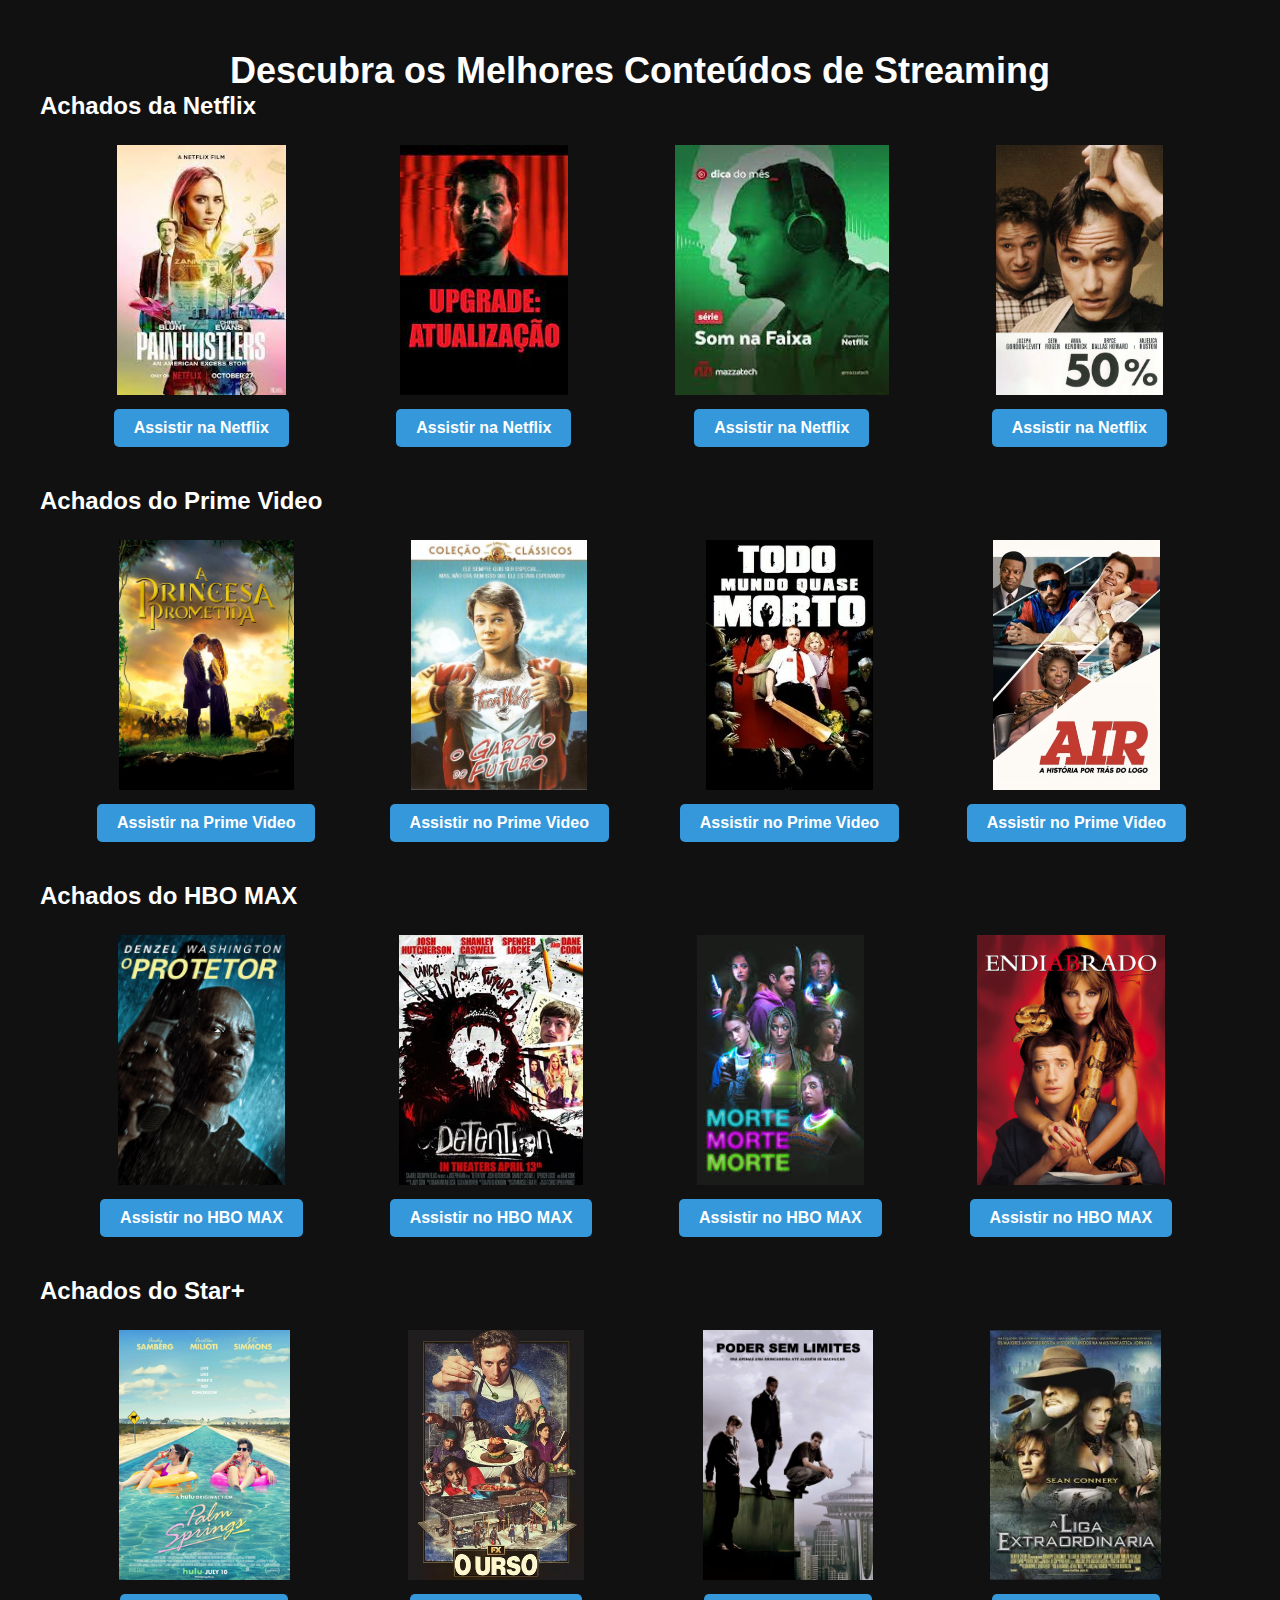
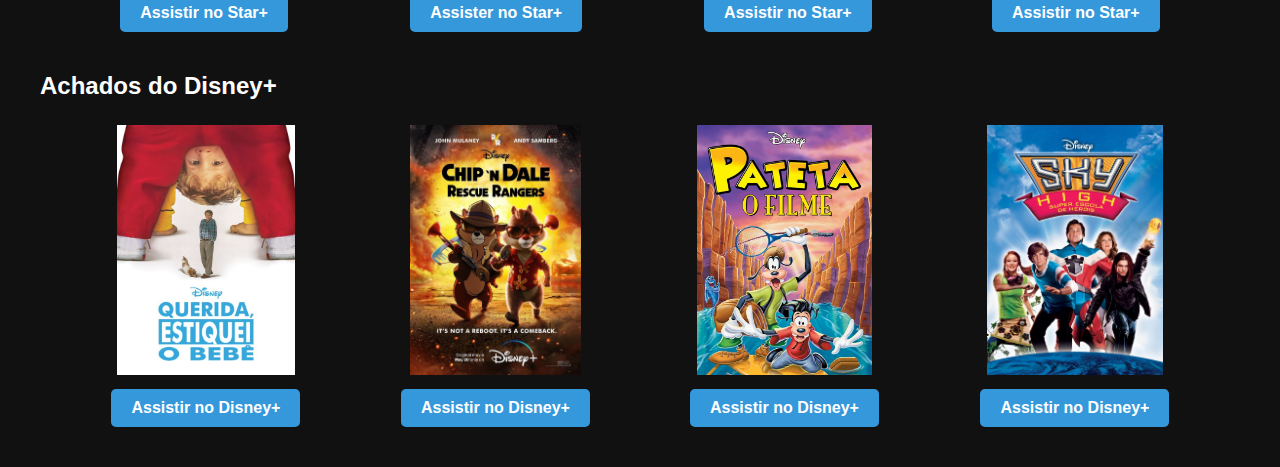
<file: 2° Projeto/index.html>
<!DOCTYPE html>
<html lang="pt-br">

<head>
    <meta charset="UTF-8" />
    <meta http-equiv="X-UA-Compatible" content="IE=edge" />
    <meta name="viewport" content="width=device-width, initial-scale=1.0" />
    <title>Achados dos Streamings</title>
    <link rel="stylesheet" href="style.css" />
</head>

<body>

    <div id="nav" class="nav">

    </div>

    <div class="title-container">
        <h1>Descubra os Melhores Conteúdos de Streaming</h1>
    </div>

    <div class="row">
        <h2>Achados da Netflix</h2>
        <div class="row__posters">
            <div class="movie">
                <img class="row__poster row__posterLarge" src="images/Netflix1.jfif" alt="" />
                <a href="https://www.netflix.com/search?q=a%20mafia%20d&jbv=81614419" target="_blank"
                    class="watch-button"">Assistir na Netflix</a>
          </div>
      
          <div class=" movie">
                    <img class="row__poster row__posterLarge" src="images/Netflix2.jfif" alt="" />
                    <a href="https://www.netflix.com/search?q=up&jbv=80240085" target="_blank"
                        class="watch-button">Assistir na Netflix</a>
            </div>

            <div class="movie">
                <img class="row__poster row__posterLarge" src="images/Netflix3.jfif" alt="" />
                <a href="https://www.netflix.com/search?q=som%20na&jbv=81186296" target="_blank" class="watch-button">Assistir na Netflix</a>
            </div>

            <div class="movie">
                <img class="row__poster row__posterLarge" src="images/Netflix4.jfif" alt="" />
                <a href="https://www.netflix.com/search?q=50&jbv=70202141" target="_blank" class="watch-button">Assistir na Netflix</a>
            </div>
        </div>

        <div class="row">
            <h2>Achados do Prime Video</Video></h2>
            <div class="row__posters">

                <div class="movie">
                    <img class="row__poster row__posterLarge" src="images/Amazon prime1.jpg" alt="" />
                    <a href="https://www.primevideo.com/-/pt_PT/detail/0K1WVGHO9SD7J2PSKNGYF2JQQ0/ref=atv_sr_fle_c_Tn74RA_1_1_1?language=pt_PT&pageTypeIdSource=ASIN&qid=1701305945002&pageTypeId=B0875GZLCH&sr=1-1" target="_blank" class="watch-button">Assistir na Prime Video</a>
                </div>

                <div class="movie">
                    <img class="row__poster row__posterLarge" src="images/Amazon prime2.jpg" alt="" />
                    <a href="https://www.primevideo.com/-/pt_PT/detail/0R1Y7PMGMIW7XVDRHW13JUZRS1/ref=atv_sr_fle_c_Tn74RA_1_1_1?language=pt_PT&pageTypeId=B0B6CKBXRG&pageTypeIdSource=ASIN&qid=1701305992975&sr=1-1" target="_blank" class="watch-button">Assistir no Prime Video</a>
                </div>

                <div class="movie">
                    <img class="row__poster row__posterLarge" src="images/Amazon prime3.jpg" alt="" />
                    <a href="https://www.primevideo.com/-/pt_PT/detail/0GQKE5AHFHNIOZ7L6WZSWL7O44/ref=atv_sr_fle_c_Tn74RA_1_1_1?language=pt_PT&pageTypeIdSource=ASIN&pageTypeId=B08BHW3Z1S&qid=1701306042237&sr=1-1" target="_blank" class="watch-button">Assistir no Prime Video</a>
                </div>

                <div class="movie">
                    <img class="row__poster row__posterLarge" src="images/Amazon prime4.jpg" alt="" />
                    <a href="https://www.primevideo.com/-/pt_PT/detail/0KNIUQ1DSYDUGL0G4Z41PXA1SB/ref=atv_sr_fle_c_Tn74RA_1_1_1?language=pt_PT&pageTypeIdSource=ASIN&sr=1-1&qid=1701306092258&pageTypeId=B0B8TJQVG3" target="_blank" class="watch-button">Assistir no Prime Video</a>

                </div>
            </div>

            <div class="row">
                <h2>Achados do HBO MAX</h2>
                <div class="row__posters">
                    <div class="movie">
                        <img class="row__poster row__posterLarge" src="images/HBOMAX1.jpg" alt="" />
                        <a href="https://play.hbomax.com/page/urn:hbo:page:GYhP1ggkykZVyjAEAAANh:type:feature" target="_blank" class="watch-button">Assistir no HBO MAX</a>
                    </div>

                    <div class="movie">
                        <img class="row__poster row__posterLarge" src="images/HBOMAX2.jpg" alt="" />
                        <a href="https://play.hbomax.com/page/urn:hbo:page:GY0ojuwbYqozDwgEAAAFI:type:feature" target="_blank" class="watch-button">Assistir no HBO MAX</a>
                    </div>

                    <div class="movie">
                        <img class="row__poster row__posterLarge" src="images/HBOMAX3.jfif" alt="" />
                        <a href="https://play.hbomax.com/page/urn:hbo:page:GY7SGbgLrwMPDwgEAAAir:type:feature" target="_blank" class="watch-button">Assistir no HBO MAX</a>
                    </div>

                    <div class="movie">
                        <img class="row__poster row__posterLarge" src="images/HBOMAX4.jpg" alt="" />
                        <a href="https://play.hbomax.com/page/urn:hbo:page:GXTnA_gDL71zCNQEAAATN:type:feature" target="_blank" class="watch-button">Assistir no HBO MAX</a>
                    </div>
                </div>

                <div class="row">
                    <h2>Achados do Star+</h2>
                    <div class="row__posters">
                        <div class="movie">
                            <img class="row__poster row__posterLarge" src="images/Star+1.jpeg" alt="" />
                            <a href="https://www.starplus.com/pt-br/movies/palm-springs/10PBq3CPnwjk" target="_blank" class="watch-button">Assistir no Star+</a>
                        </div>

                        <div class="movie">
                            <img class="row__poster row__posterLarge" src="images/Star+2.jfif" alt="" />
                            <a href="https://www.starplus.com/pt-br/series/o-urso/52m6nx7HoP5F" target="_blank" class="watch-button">Assister no Star+</a>
                        </div>

                        <div class="movie">
                            <img class="row__poster row__posterLarge" src="images/Star+3.png" alt="" />
                            <a href="https://www.starplus.com/pt-br/movies/poder-sem-limites/2dRzj3E418Kg" target="_blank" class="watch-button">Assistir no Star+</a>
                        </div>

                        <div class="movie">
                            <img class="row__poster row__posterLarge" src="images/Star+4.jpg" alt="" />
                            <a href="https://www.starplus.com/pt-br/movies/a-liga-extraordinaria/7JZnv06ddQQf" target="_blank" class="watch-button">Assistir no Star+</a>

                        </div>
                    </div>

                    <div class="row">
                        <h2>Achados do Disney+</h2>
                        <div class="row__posters">
                            <div class="movie">
                                <img class="row__poster row__posterLarge" src="images/Disney+1.jfif" alt="" />
                                <a href="https://www.disneyplus.com/pt-br/movies/querida-estiquei-o-bebe/4qWkdANCH4oy" target="_blank" class="watch-button">Assistir no
                                    Disney+</a>
                            </div>

                            <div class="movie">
                                <img class="row__poster row__posterLarge" src="images/Disney+2.jpg" alt="" />
                                <a href="https://www.disneyplus.com/pt-br/movies/tico-e-teco-defensores-da-lei/9WluNFNFwNHY" target="_blank" class="watch-button">Assistir no
                                    Disney+</a>
                            </div>

                            <div class="movie">
                                <img class="row__poster row__posterLarge" src="images/Disney+3.jfif" alt="" />
                                <a href="https://www.disneyplus.com/pt-br/movies/pateta-o-filme/3fo2pP85XXvo" target="_blank" class="watch-button">Assistir no
                                    Disney+</a>
                            </div>

                            <div class="movie">
                                <img class="row__poster row__posterLarge" src="images/Disney+4.jpg" alt="" />
                                <a href="https://www.disneyplus.com/pt-br/movies/sky-high-super-escola-de-herois/2irhFMBxsO5H" target="_blank" class="watch-button">Assistir no
                                    Disney+</a>

                            </div>
                        </div>

</body>

</html>
</file>
<file: 2° Projeto/style.css>
* {
  margin: 0;
  box-sizing: border-box;
}

body {
  font-family: Arial, Helvetica, sans-serif;
  background-color: #111;
}

.row__poster {
  width: 100%;
  object-fit: contain;
  max-height: 100px;
  margin-right: 10px;
  transition: transform 450ms;
}

.row__posters {
  display: flex;
  overflow-y: hidden;
  overflow-x: scroll;
  padding: 20px;
}

.row__poster:hover {
  transform: scale(1.08);
}

.row__posters::-webkit-scrollbar {
  display: none;
}

.row__posterLarge {
  max-height: 250px;
}

.row__posterLarge:hover {
  transform: scale(1.09);
}

.row {
  color: white;
  margin-left: 20px;
}







.nav {
  position: fixed;
  top: 0;
  width: 100%;
  display: flex;
  justify-content: space-between;
  padding: 20px;
  /* background-color: #111; */
  z-index: 1;
  transition-timing-function: ease-in;
  transition: all 0.5s;
}

.nav__black {
  background-color: #111;
}


.watch-button {
display: inline-block;
background-color: #3498db;
color: #fff;
padding: 10px 20px;
border: none;
border-radius: 5px;
font-size: 16px;
font-weight: bold;
text-decoration: none;
cursor: pointer;
transition: background-color 0.3s ease;
}

.watch-button:hover {
background-color: #2980b9;
}




.movie {
text-align: center;
margin-bottom: 20px; 
}

.movie img {
margin-bottom: 10px; 
}




h1 {
text-align: center;
color: #fff;
margin-top: 20px; 
font-size: 24px; 
font-weight: bold;
}



body {
background-color: #111;
}

h1 {
text-align: center;
color: #fff;
margin-top: 50px; 
font-size: 36px; 
font-weight: bold;
}

.row {
max-width: 1200px; 
margin: 0 auto; 
}


.row h2 {
color: #fff;
font-size: 24px;
margin-bottom: 5px;
}


.movie {
text-align: center;
}

.movie img {
margin-bottom: 10px;
}

.watch-button {
display: inline-block;
background-color: #3498db;
color: #fff;
padding: 10px 20px;
border: none;
border-radius: 5px;
font-size: 16px;
font-weight: bold;
text-decoration: none;
cursor: pointer;
transition: background-color 0.3s ease;
}

.watch-button:hover {
background-color: #2980b9;
}
</file>
